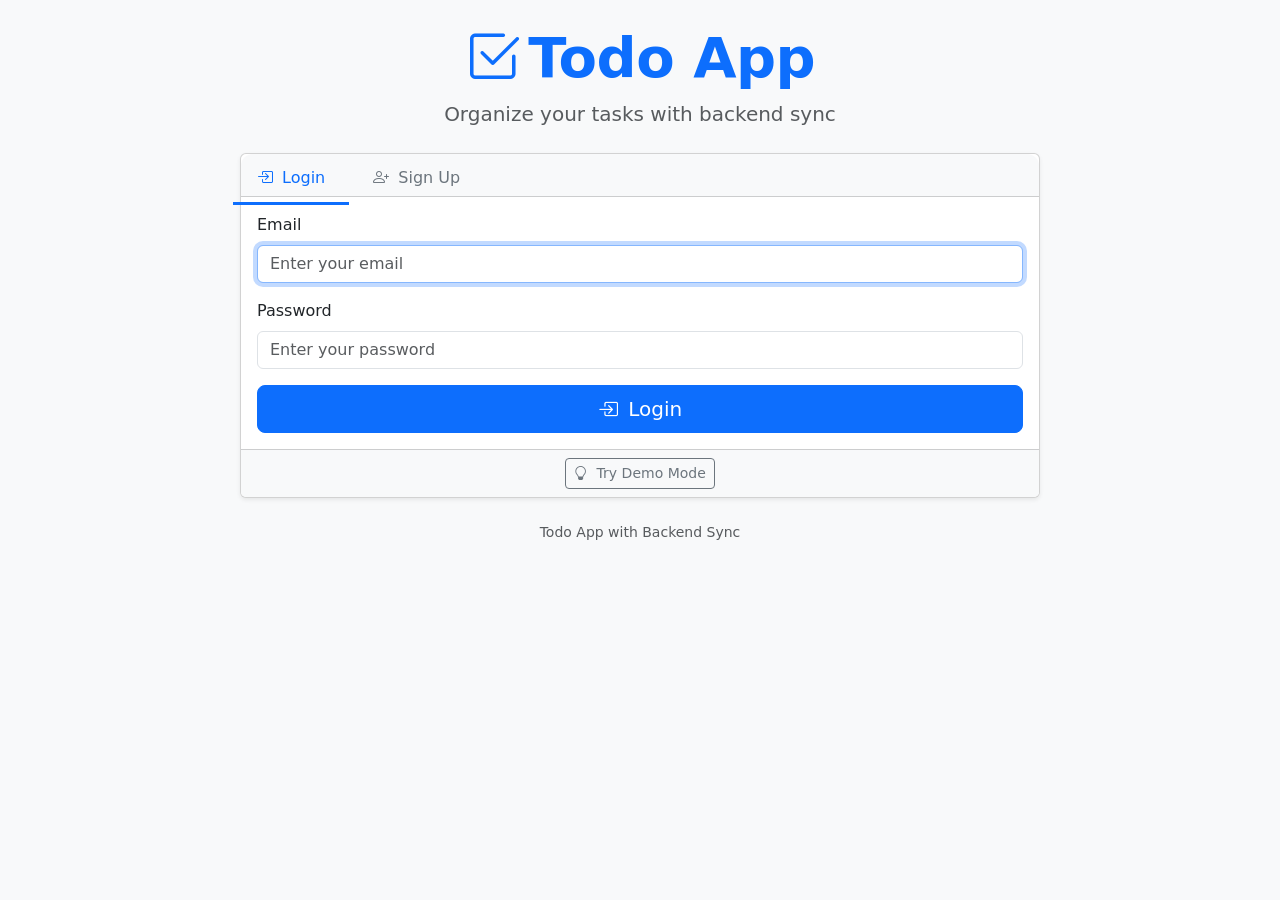
<file: index.html>
<!DOCTYPE html>
<html lang="en">

<head>
    <meta charset="UTF-8">
    <meta name="viewport" content="width=device-width, initial-scale=1.0">
    <title>Todo App - With Backend</title>
    
    <link rel="stylesheet" href="style.css">
    <link rel="stylesheet" href="https://cdn.jsdelivr.net/npm/bootstrap-icons@1.11.3/font/bootstrap-icons.min.css">
    <link href="https://cdn.jsdelivr.net/npm/bootstrap@5.3.8/dist/css/bootstrap.min.css" rel="stylesheet"
        integrity="sha384-sRIl4kxILFvY47J16cr9ZwB07vP4J8+LH7qKQnuqkuIAvNWLzeN8tE5YBujZqJLB" crossorigin="anonymous">
    <script src="https://cdn.jsdelivr.net/npm/bootstrap@5.3.8/dist/js/bootstrap.bundle.min.js"
        integrity="sha384-FKyoEForCGlyvwx9Hj09JcYn3nv7wiPVlz7YYwJrWVcXK/BmnVDxM+D2scQbITxI"
        crossorigin="anonymous"></script>
</head>

<body class="bg-light">
    <div class="container py-4">
        <div class="max-w-800 mx-auto">
            <!-- Header -->
            <header class="text-center mb-4">
                <h1 class="display-4 fw-bold text-primary mb-2">
                    <i class="bi bi-check2-square me-2"></i>Todo App
                </h1>
                <p class="lead text-muted mb-0">Organize your tasks with backend sync</p>
            </header>

            <!-- User Bar (shown when logged in) -->
            <div id="userBar" class="d-none mb-4">
                <div class="card shadow-sm">
                    <div class="card-body d-flex justify-content-between align-items-center">
                        <div>
                            <span class="fw-semibold" id="userEmail"></span>
                            <span class="badge bg-success ms-2">Logged In</span>
                        </div>
                        <button id="logoutBtn" class="btn btn-sm btn-outline-danger">
                            <i class="bi bi-box-arrow-right me-1"></i> Logout
                        </button>
                    </div>
                </div>
            </div>

            <!-- Auth Section (shown when logged out) -->
            <div id="authSection">
                <div class="card shadow-sm mb-4">
                    <div class="card-header bg-light d-flex justify-content-between">
                        <ul class="nav nav-tabs card-header-tabs" id="authTabs" role="tablist">
                            <li class="nav-item" role="presentation">
                                <button class="nav-link active" id="loginTab" data-bs-toggle="tab" 
                                        data-bs-target="#loginForm" type="button" role="tab">
                                    <i class="bi bi-box-arrow-in-right me-1"></i> Login
                                </button>
                            </li>
                            <li class="nav-item" role="presentation">
                                <button class="nav-link" id="signupTab" data-bs-toggle="tab" 
                                        data-bs-target="#signupForm" type="button" role="tab">
                                    <i class="bi bi-person-plus me-1"></i> Sign Up
                                </button>
                            </li>
                        </ul>
                    </div>
                    
                    <div class="card-body">
                        <div class="tab-content" id="authTabContent">
                            <!-- Login Form -->
                            <div class="tab-pane fade show active" id="loginForm" role="tabpanel">
                                <form id="loginFormElement" class="row g-3">
                                    <div class="col-12">
                                        <label for="loginEmail" class="form-label">Email</label>
                                        <input type="email" class="form-control" id="loginEmail" 
                                               placeholder="Enter your email" required>
                                    </div>
                                    <div class="col-12">
                                        <label for="loginPassword" class="form-label">Password</label>
                                        <input type="password" class="form-control" id="loginPassword" 
                                               placeholder="Enter your password" required>
                                    </div>
                                    <div class="col-12 d-grid">
                                        <button type="submit" class="btn btn-primary btn-lg">
                                            <i class="bi bi-box-arrow-in-right me-1"></i> Login
                                        </button>
                                    </div>
                                </form>
                            </div>
                            
                            <!-- Signup Form -->
                            <div class="tab-pane fade" id="signupForm" role="tabpanel">
                                <form id="signupFormElement" class="row g-3">
                                    <div class="col-12">
                                        <label for="signupName" class="form-label">Name</label>
                                        <input type="text" class="form-control" id="signupName" 
                                               placeholder="Enter your name">
                                    </div>
                                    <div class="col-12">
                                        <label for="signupEmail" class="form-label">Email</label>
                                        <input type="email" class="form-control" id="signupEmail" 
                                               placeholder="Enter your email" required>
                                    </div>
                                    <div class="col-12">
                                        <label for="signupPassword" class="form-label">Password</label>
                                        <input type="password" class="form-control" id="signupPassword" 
                                               placeholder="Enter your password" minlength="8" required>
                                        <div class="form-text text-muted">Minimum 8 characters</div>
                                    </div>
                                    <div class="col-12 d-grid">
                                        <button type="submit" class="btn btn-success btn-lg">
                                            <i class="bi bi-person-plus me-1"></i> Sign Up
                                        </button>
                                    </div>
                                </form>
                            </div>
                        </div>
                    </div>
                    
                    <div class="card-footer bg-light text-center">
                        <button id="tryDemoBtn" class="btn btn-sm btn-outline-secondary">
                            <i class="bi bi-lightbulb me-1"></i> Try Demo Mode
                        </button>
                    </div>
                </div>
            </div>

            <!-- Main App Section (shown when logged in) -->
            <div id="appSection" class="d-none">
                <!-- Todo Form -->
                <div class="card shadow-sm mb-4">
                    <div class="card-header bg-primary text-white d-flex justify-content-between align-items-center">
                        <h5 class="mb-0">
                            <i class="bi bi-plus-circle me-2"></i>Add New Task
                        </h5>
                    </div>
                    
                    <div class="card-body">
                        <form id="addTodoForm" class="mb-4">
                            <div class="input-group">
                                <textarea 
                                    id="todoText" 
                                    class="form-control form-control-lg" 
                                    placeholder="What needs to be done?..." 
                                    rows="1"
                                    maxlength="200"
                                    required
                                    autofocus
                                ></textarea>
                                <button type="submit" class="btn btn-primary btn-lg px-4">
                                    <i class="bi bi-send me-1"></i> Add
                                </button>
                            </div>
                            <div class="form-text text-muted text-end">Press Enter to add</div>
                        </form>

                        <div class="d-flex justify-content-between align-items-center mb-3">
                            <div class="fw-semibold text-muted">
                                <span id="todoCount">0 tasks</span>
                                <span id="completedCount" class="text-success ms-2"></span>
                            </div>
                            <button id="toggleTodosBtn" class="btn btn-sm btn-outline-secondary">
                                <i class="bi bi-eye me-1"></i> <span id="toggleText">Hide Todos</span>
                            </button>
                        </div>

                        <div id="todoListContainer" class="todo-list">
                            <div id="todoList" class="list-group list-group-flush"></div>
                            <div id="emptyState" class="text-center py-5 text-muted" style="display: none;">
                                <i class="bi bi-inbox fs-1 mb-3"></i>
                                <h5>No tasks yet</h5>
                                <p class="mb-0">Add your first task above!</p>
                            </div>
                        </div>

                        <div class="mt-3 d-flex gap-2">
                            <button id="clearCompletedBtn" class="btn btn-sm btn-outline-danger flex-fill">
                                <i class="bi bi-trash me-1"></i> Clear Completed
                            </button>
                            <button id="clearAllBtn" class="btn btn-sm btn-outline-danger flex-fill">
                                <i class="bi bi-trash-fill me-1"></i> Clear All
                            </button>
                            <button id="syncBtn" class="btn btn-sm btn-outline-primary flex-fill">
                                <i class="bi bi-arrow-clockwise me-1"></i> Sync
                            </button>
                        </div>
                    </div>
                </div>

                <!-- Server Status -->
                <div id="serverStatus" class="d-none mb-4">
                    <div class="card shadow-sm">
                        <div class="card-body d-flex align-items-center gap-2">
                            <span class="badge bg-success" id="statusBadge">Connected</span>
                            <span class="text-muted small">Server: <span id="serverUrl">http://localhost:3000</span></span>
                            <button id="changeServerBtn" class="btn btn-sm btn-outline-secondary ms-auto">
                                <i class="bi bi-gear me-1"></i> Change
                            </button>
                        </div>
                    </div>
                </div>
            </div>

            <!-- Server Config Modal -->
            <div class="modal fade" id="serverModal" tabindex="-1">
                <div class="modal-dialog">
                    <div class="modal-content">
                        <div class="modal-header">
                            <h5 class="modal-title">Server Configuration</h5>
                            <button type="button" class="btn-close" data-bs-dismiss="modal" aria-label="Close"></button>
                        </div>
                        <div class="modal-body">
                            <div class="mb-3">
                                <label for="serverUrlInput" class="form-label">Server URL</label>
                                <input type="url" class="form-control" id="serverUrlInput" 
                                       placeholder="http://localhost:3000" value="http://localhost:3000">
                                <div class="form-text text-muted">Enter your backend server URL</div>
                            </div>
                        </div>
                        <div class="modal-footer">
                            <button type="button" class="btn btn-secondary" data-bs-dismiss="modal">Cancel</button>
                            <button type="button" class="btn btn-primary" id="saveServerBtn">Save</button>
                        </div>
                    </div>
                </div>
            </div>

            <!-- Loading Overlay -->
            <div id="loadingOverlay" class="d-none position-fixed top-0 start-0 w-100 h-100 bg-black bg-opacity-50 d-flex align-items-center justify-content-center">
                <div class="text-center text-white">
                    <div class="spinner-border text-white mb-2" style="width: 3rem; height: 3rem;" role="status">
                        <span class="visually-hidden">Loading...</span>
                    </div>
                    <h5 id="loadingText">Loading...</h5>
                </div>
            </div>

            <!-- Alert Container -->
            <div id="alertContainer" class="position-fixed top-0 end-0 p-3" style="z-index: 1000;"></div>

            <!-- Footer -->
            <footer class="text-center mt-4 text-muted small">
                <p>Todo App with Backend Sync</p>
            </footer>
        </div>
    </div>

    <script src="script.js"></script>
</body>

</html>
</file>
<file: style.css>
/* ===== Base Styles ===== */
:root {
    --primary-color: #0d6efd;
    --success-color: #198754;
    --danger-color: #dc3545;
    --warning-color: #ffc107;
    --light-bg: #f8f9fa;
    --card-bg: #ffffff;
    --text-muted: #6c757d;
    --border-radius: 12px;
    --transition: all 0.2s ease;
}

body {
    min-height: 100vh;
    font-family: -apple-system, BlinkMacSystemFont, 'Segoe UI', Roboto, 'Helvetica Neue', Arial, sans-serif;
    background-color: var(--light-bg);
}

.container {
    max-width: 800px;
}

/* ===== Header ===== */
h1 {
    font-weight: 700;
    letter-spacing: -0.5px;
}

/* ===== Card ===== */
.card {
    border: none;
    border-radius: var(--border-radius);
    box-shadow: 0 4px 20px rgba(0, 0, 0, 0.08);
    transition: var(--transition);
    margin-bottom: 1.5rem;
}

.card:hover {
    box-shadow: 0 6px 25px rgba(0, 0, 0, 0.12);
}

.card-header {
    border-radius: var(--border-radius) var(--border-radius) 0 0 !important;
    padding: 1rem 1.5rem;
}

.card-body {
    padding: 1.5rem;
}

.card-footer {
    padding: 0.75rem 1.5rem;
    background-color: transparent;
    border-top: 1px solid rgba(0, 0, 0, 0.125);
}

/* ===== Form Elements ===== */
.form-control {
    border-radius: 8px;
    border: 2px solid #dee2e6;
    transition: var(--transition);
    padding: 0.5rem 1rem;
}

.form-control:focus {
    border-color: var(--primary-color);
    box-shadow: 0 0 0 0.25rem rgba(13, 110, 253, 0.15);
    outline: none;
}

.form-control-lg {
    font-size: 1.1rem;
    padding: 0.75rem 1.25rem;
}

textarea.form-control-lg {
    resize: none;
    overflow-y: auto;
    min-height: 56px;
    max-height: 150px;
}

/* ===== Buttons ===== */
.btn {
    border-radius: 8px;
    font-weight: 600;
    transition: var(--transition);
    padding: 0.5rem 1rem;
}

.btn-lg {
    padding: 0.75rem 1.5rem;
}

.btn-sm {
    padding: 0.25rem 0.75rem;
    font-size: 0.875rem;
}

.btn-primary {
    background-color: var(--primary-color);
    border-color: var(--primary-color);
}

.btn-primary:hover {
    background-color: #0b5ed7;
    border-color: #0a58ca;
    transform: translateY(-1px);
}

.btn-success:hover {
    background-color: #146c43;
    border-color: #136540;
    transform: translateY(-1px);
}

.btn-outline-* {
    border-width: 2px;
}

.btn-outline-secondary {
    color: #6c757d;
    border-color: #dee2e6;
}

.btn-outline-secondary:hover {
    background-color: #f8f9fa;
    color: #212529;
}

.btn-outline-danger {
    color: var(--danger-color);
    border-color: var(--danger-color);
}

.btn-outline-danger:hover {
    background-color: var(--danger-color);
    color: white;
}

/* ===== User Bar ===== */
#userBar .card {
    background-color: rgba(13, 110, 253, 0.1);
    border: 1px solid rgba(13, 110, 253, 0.2);
}

#userBar .card-body {
    padding: 0.75rem 1rem;
}

/* ===== Auth Section ===== */
#authSection .nav-tabs {
    border-bottom: none;
}

#authSection .nav-link {
    color: var(--text-muted);
    border: none;
    padding: 0.75rem 1.5rem;
    font-weight: 500;
}

#authSection .nav-link:hover {
    color: var(--primary-color);
    background-color: transparent;
}

#authSection .nav-link.active {
    color: var(--primary-color);
    border-bottom: 3px solid var(--primary-color);
    background-color: transparent;
}

#authSection .card-header {
    background-color: transparent;
    padding: 0;
}

/* ===== Todo List ===== */
.todo-list {
    max-height: 400px;
    overflow-y: auto;
    margin-bottom: 1rem;
}

.list-group-item {
    border: none;
    border-bottom: 1px solid #e9ecef;
    padding: 0.5rem 0;
    background: transparent;
    transition: var(--transition);
}

.list-group-item:last-child {
    border-bottom: none;
}

.list-group-item:hover {
    background: rgba(0, 0, 0, 0.02);
}

/* ===== Todo Item ===== */
.todo-item {
    display: flex;
    align-items: flex-start;
    gap: 1rem;
    padding: 0.5rem 0;
    animation: fadeIn 0.3s ease;
}

@keyframes fadeIn {
    from {
        opacity: 0;
        transform: translateY(10px);
    }
    to {
        opacity: 1;
        transform: translateY(0);
    }
}

.todo-checkbox {
    width: 20px;
    height: 20px;
    margin-top: 0.25rem;
    cursor: pointer;
    flex-shrink: 0;
    transition: var(--transition);
}

.todo-checkbox:checked {
    background-color: var(--success-color);
    border-color: var(--success-color);
}

.todo-text {
    flex: 1;
    font-size: 1rem;
    line-height: 1.5;
    word-break: break-word;
    cursor: pointer;
    transition: var(--transition);
    padding: 0.25rem 0;
}

.todo-text:hover {
    color: var(--primary-color);
}

.todo-completed .todo-text {
    text-decoration: line-through;
    color: var(--text-muted);
    opacity: 0.7;
}

.todo-completed .todo-checkbox {
    opacity: 0.7;
}

/* ===== Actions ===== */
.todo-actions {
    display: flex;
    gap: 0.25rem;
    opacity: 0;
    transition: var(--transition);
}

.todo-item:hover .todo-actions {
    opacity: 1;
}

.todo-action-btn {
    background: none;
    border: none;
    cursor: pointer;
    color: var(--text-muted);
    padding: 0.25rem;
    border-radius: 4px;
    transition: var(--transition);
    font-size: 1rem;
    line-height: 1;
}

.todo-action-btn:hover {
    background: rgba(0, 0, 0, 0.1);
}

.todo-action-btn.delete:hover {
    color: var(--danger-color);
    background: rgba(220, 53, 69, 0.1);
}

.todo-action-btn.edit:hover {
    color: var(--primary-color);
    background: rgba(13, 110, 253, 0.1);
}

/* ===== Toggle Button ===== */
#toggleTodosBtn {
    border-radius: 8px;
    font-weight: 500;
}

#toggleTodosBtn:hover {
    background-color: #f8f9fa;
}

/* ===== Empty State ===== */
#emptyState {
    color: var(--text-muted);
}

#emptyState i {
    opacity: 0.5;
}

/* ===== Server Status ===== */
#serverStatus .card {
    background-color: rgba(255, 255, 255, 0.5);
    border: 1px solid rgba(0, 0, 0, 0.125);
}

#serverStatus .card-body {
    padding: 0.5rem 1rem;
}

/* ===== Loading Overlay ===== */
#loadingOverlay {
    background-color: rgba(0, 0, 0, 0.5);
    z-index: 1050;
}

#loadingOverlay .spinner-border {
    width: 3rem;
    height: 3rem;
}

#loadingOverlay h5 {
    color: white;
    margin-top: 1rem;
}

/* ===== Alerts ===== */
#alertContainer {
    z-index: 1050;
    min-width: 300px;
}

#alertContainer .alert {
    border-radius: 8px;
    border: none;
    padding: 1rem;
    box-shadow: 0 4px 12px rgba(0, 0, 0, 0.15);
    animation: slideIn 0.3s ease-out;
}

@keyframes slideIn {
    from {
        transform: translateX(100%);
        opacity: 0;
    }
    to {
        transform: translateX(0);
        opacity: 1;
    }
}

/* ===== Modal ===== */
.modal-content {
    border-radius: var(--border-radius);
    border: none;
    box-shadow: 0 10px 40px rgba(0, 0, 0, 0.2);
}

.modal-header {
    border-bottom: 1px solid rgba(0, 0, 0, 0.125);
    padding: 1.25rem 1.5rem;
}

.modal-body {
    padding: 1.5rem;
}

.modal-footer {
    border-top: 1px solid rgba(0, 0, 0, 0.125);
    padding: 1rem 1.5rem;
}

/* ===== Scrollbar ===== */
::-webkit-scrollbar {
    width: 6px;
    height: 6px;
}

::-webkit-scrollbar-track {
    background: transparent;
}

::-webkit-scrollbar-thumb {
    background: #c0c0c0;
    border-radius: 3px;
}

::-webkit-scrollbar-thumb:hover {
    background: #a0a0a0;
}

/* ===== Responsive ===== */
@media (max-width: 768px) {
    .container {
        padding-left: 1rem;
        padding-right: 1rem;
    }
    
    .card-body {
        padding: 1rem;
    }
    
    .todo-actions {
        opacity: 1;
    }
    
    .todo-item {
        flex-wrap: wrap;
    }
    
    .todo-text {
        width: 100%;
        order: 1;
    }
    
    .todo-actions {
        width: 100%;
        order: 2;
        justify-content: flex-end;
        margin-top: 0.5rem;
    }
    
    #alertContainer {
        min-width: auto;
        width: 100%;
        padding: 0.5rem;
    }
    
    #alertContainer .alert {
        width: 100%;
    }
}

/* ===== Dark Mode Support ===== */
@media (prefers-color-scheme: dark) {
    body {
        background-color: #212529;
        color: #f8f9fa;
    }
    
    .card {
        background-color: #2b3035;
    }
    
    .card-header {
        background-color: #343a40;
    }
    
    .form-control {
        background-color: #2b3035;
        border-color: #495057;
        color: #f8f9fa;
    }
    
    .form-control:focus {
        border-color: #86b7fe;
        box-shadow: 0 0 0 0.25rem rgba(13, 110, 253, 0.25);
    }
    
    .list-group-item {
        border-bottom-color: #495057;
    }
    
    .text-muted {
        color: #adb5bd !important;
    }
    
    .btn-outline-secondary {
        color: #adb5bd;
        border-color: #495057;
    }
    
    .btn-outline-secondary:hover {
        background-color: #343a40;
        color: #f8f9fa;
    }
    
    .btn-outline-danger {
        color: #ff6b6b;
        border-color: #6f4242;
    }
    
    .btn-outline-danger:hover {
        background-color: #dc3545;
        color: white;
    }
    
    #emptyState {
        color: #adb5bd;
    }
    
    #userBar .card {
        background-color: rgba(13, 110, 253, 0.2);
        border-color: rgba(13, 110, 253, 0.3);
    }
    
    #serverStatus .card {
        background-color: rgba(255, 255, 255, 0.05);
        border-color: rgba(255, 255, 255, 0.1);
    }
    
    .modal-content {
        background-color: #2b3035;
        color: #f8f9fa;
    }
    
    .modal-header,
    .modal-footer {
        border-color: rgba(255, 255, 255, 0.1);
    }
    
    .form-control {
        background-color: #2b3035;
        border-color: #495057;
        color: #f8f9fa;
    }
    
    .form-control:focus {
        border-color: #86b7fe;
        box-shadow: 0 0 0 0.25rem rgba(13, 110, 253, 0.25);
    }
}

/* ===== Helper Classes ===== */
.max-w-800 {
    max-width: 800px;
}

.mx-auto {
    margin-left: auto;
    margin-right: auto;
}

.d-none {
    display: none !important;
}
</file>
